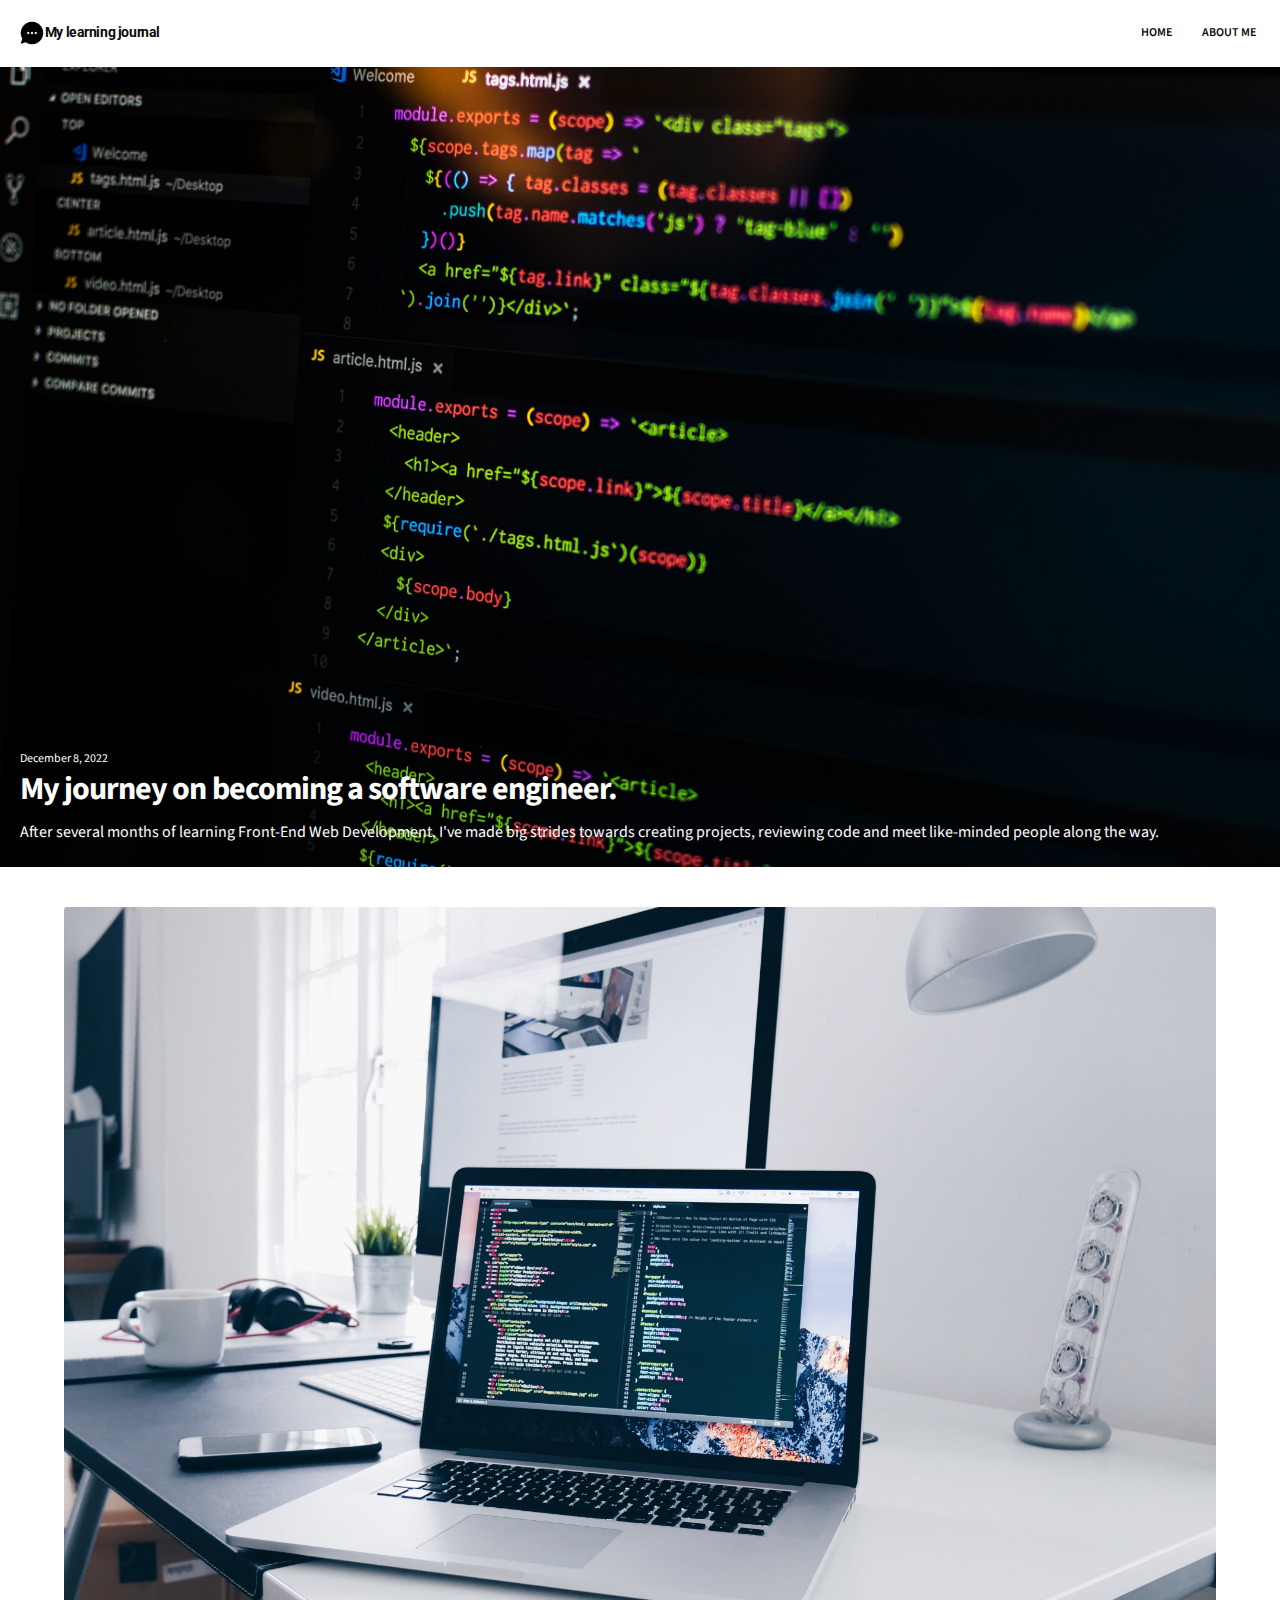
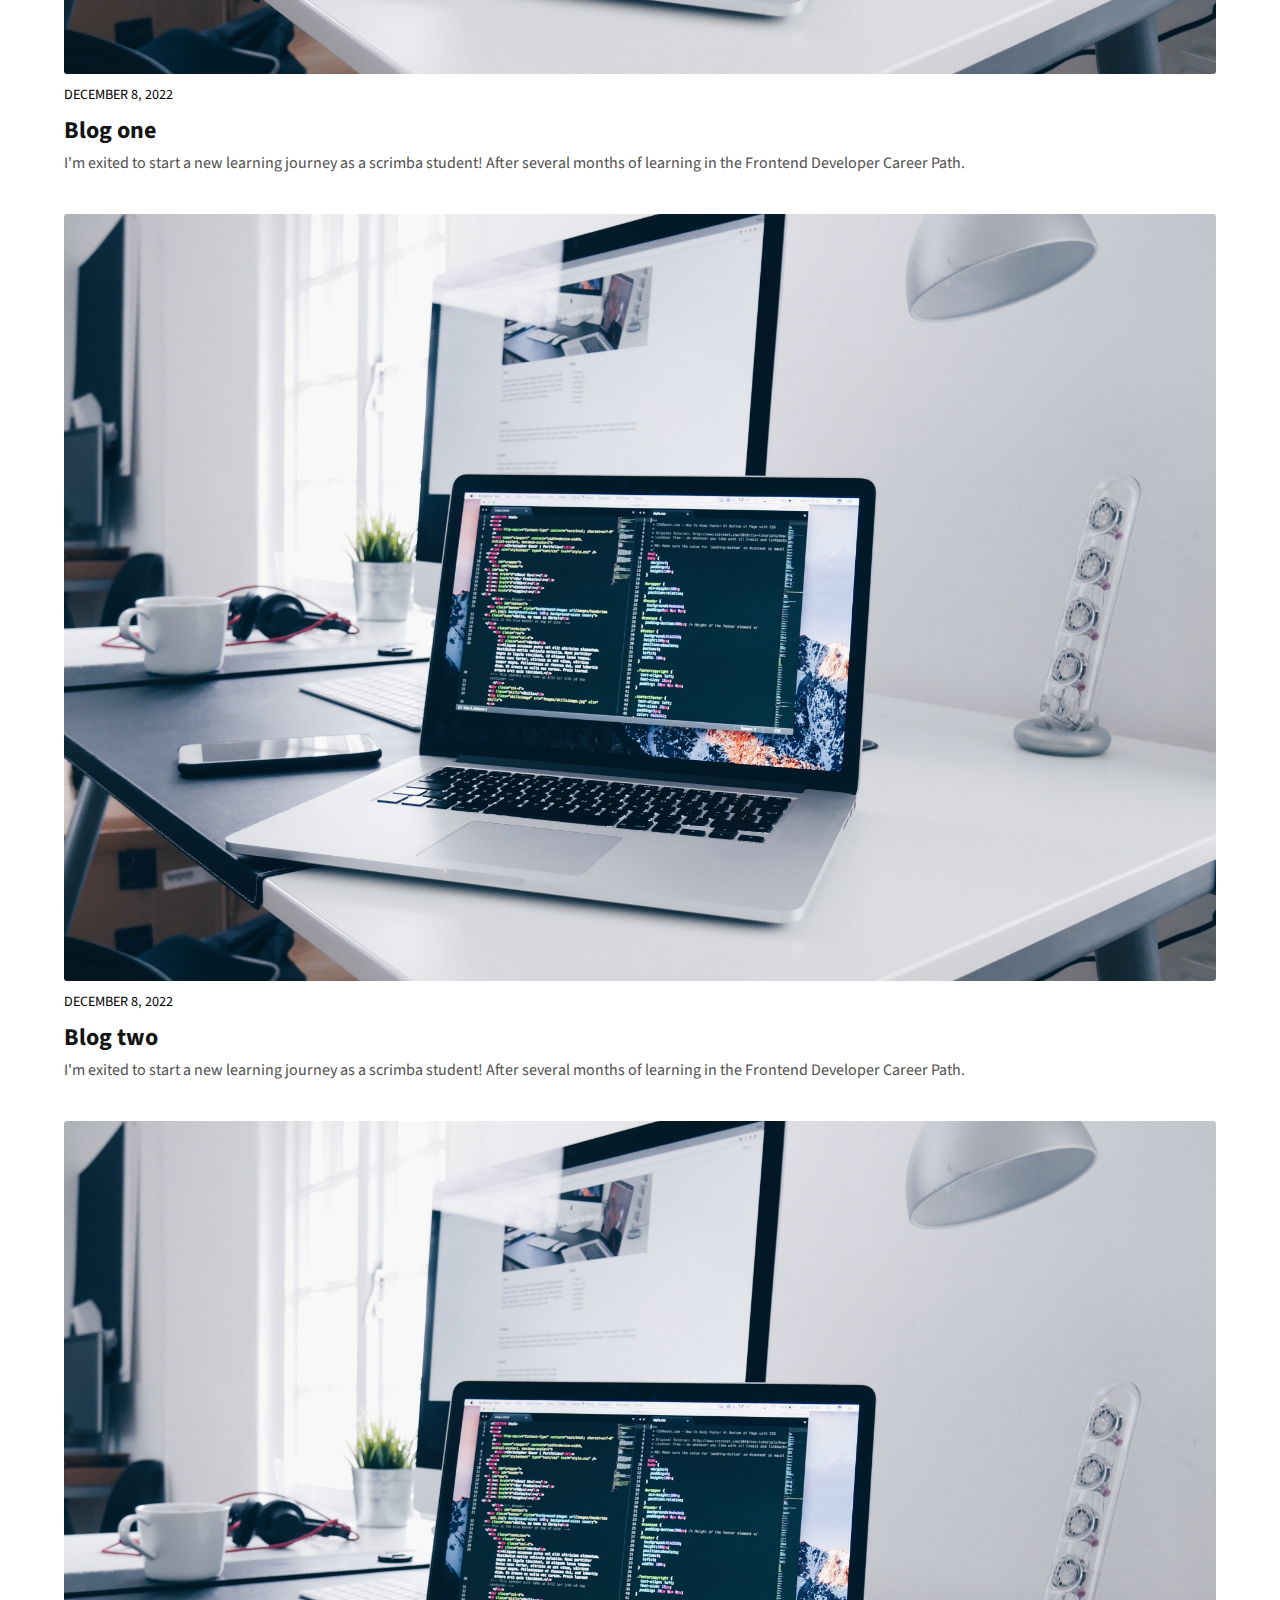
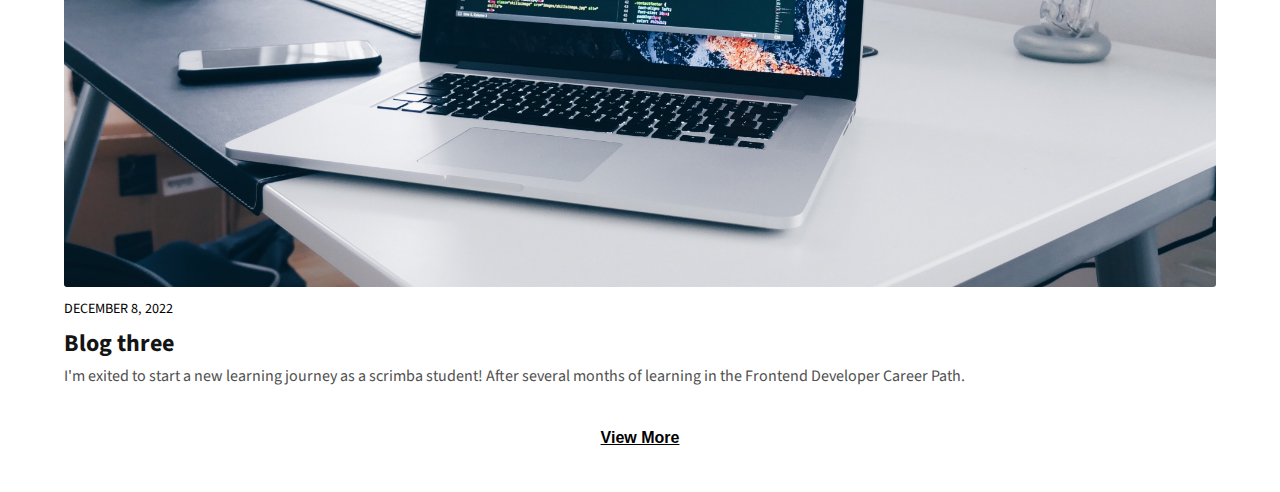
<file: index.html>
<!DOCTYPE html>
<html lang="en">
  <head>
    <meta charset="UTF-8" />
    <meta http-equiv="X-UA-Compatible" content="IE=edge" />
    <meta name="viewport" content="width=device-width, initial-scale=1.0" />
    <link rel="preconnect" href="https://fonts.googleapis.com" />
    <link rel="preconnect" href="https://fonts.gstatic.com" crossorigin />
    <link
      href="https://fonts.googleapis.com/css2?family=Roboto:wght@400;700;900&family=Source+Sans+Pro:wght@400;600;700&display=swap"
      rel="stylesheet"
    />
    <link rel="stylesheet" href="styles/style.css" />
    <title>Learning Journal</title>
  </head>
  <body>
    <header>
      <div class="container">
        <div class="icon">
          <img src="images/chat.png" alt="Chat icon" />
        </div>
        <div class="title">
          <h1>My learning journal</h1>
        </div>
      </div>
      <div class="links">
        <ol>
          <li>Home</li>
          <li>About me</li>
        </ol>
      </div>
    </header>
    <main>
      <section class="hero-container">
        <a href="blog.html">
          <img src="images/main.jpg" alt="" />
          <div class="hero-blog">
            <h2>December 8, 2022</h2>
            <p>My journey on becoming a software engineer.</p>
            <div class="hero-text">
              After several months of learning Front-End Web Development, I've
              made big strides towards creating projects, reviewing code and
              meet like-minded people along the way.
            </div>
          </div>
        </a>
      </section>
      <section class="blog-container">
        <div class="blog one">
          <img src="images/placholder.jpg" alt="" />
          <p>December 8, 2022</p>
          <h3>Blog one</h3>
          <div>
            I'm exited to start a new learning journey as a scrimba student!
            After several months of learning in the Frontend Developer Career
            Path.
          </div>
        </div>
        <div class="blog two">
          <img src="images/placholder.jpg" alt="" />
          <p>December 8, 2022</p>
          <h3>Blog two</h3>
          <div>
            I'm exited to start a new learning journey as a scrimba student!
            After several months of learning in the Frontend Developer Career
            Path.
          </div>
        </div>
        <div class="blog three">
          <img src="images/placholder.jpg" alt="" />
          <p>December 8, 2022</p>
          <h3>Blog three</h3>
          <div>
            I'm exited to start a new learning journey as a scrimba student!
            After several months of learning in the Frontend Developer Career
            Path.
          </div>
        </div>
        <div class="blog four hide">
          <img src="images/placholder.jpg" alt="" />
          <p>December 8, 2022</p>
          <h3>Blog four</h3>
          <div>
            I'm exited to start a new learning journey as a scrimba student!
            After several months of learning in the Frontend Developer Career
            Path.
          </div>
        </div>
        <div class="blog five hide">
          <img src="images/placholder.jpg" alt="" />
          <p>December 8, 2022</p>
          <h3>Blog five</h3>
          <div>
            I'm exited to start a new learning journey as a scrimba student!
            After several months of learning in the Frontend Developer Career
            Path.
          </div>
        </div>
        <div class="blog six hide">
          <img src="images/placholder.jpg" alt="" />
          <p>December 8, 2022</p>
          <h3>Blog six</h3>
          <div>
            I'm exited to start a new learning journey as a scrimba student!
            After several months of learning in the Frontend Developer Career
            Path.
          </div>
        </div>
      </section>
      <button id="view-more-btn">View More</button>
    </main>
    <script src="app.js"></script>
  </body>
</html>
</file>
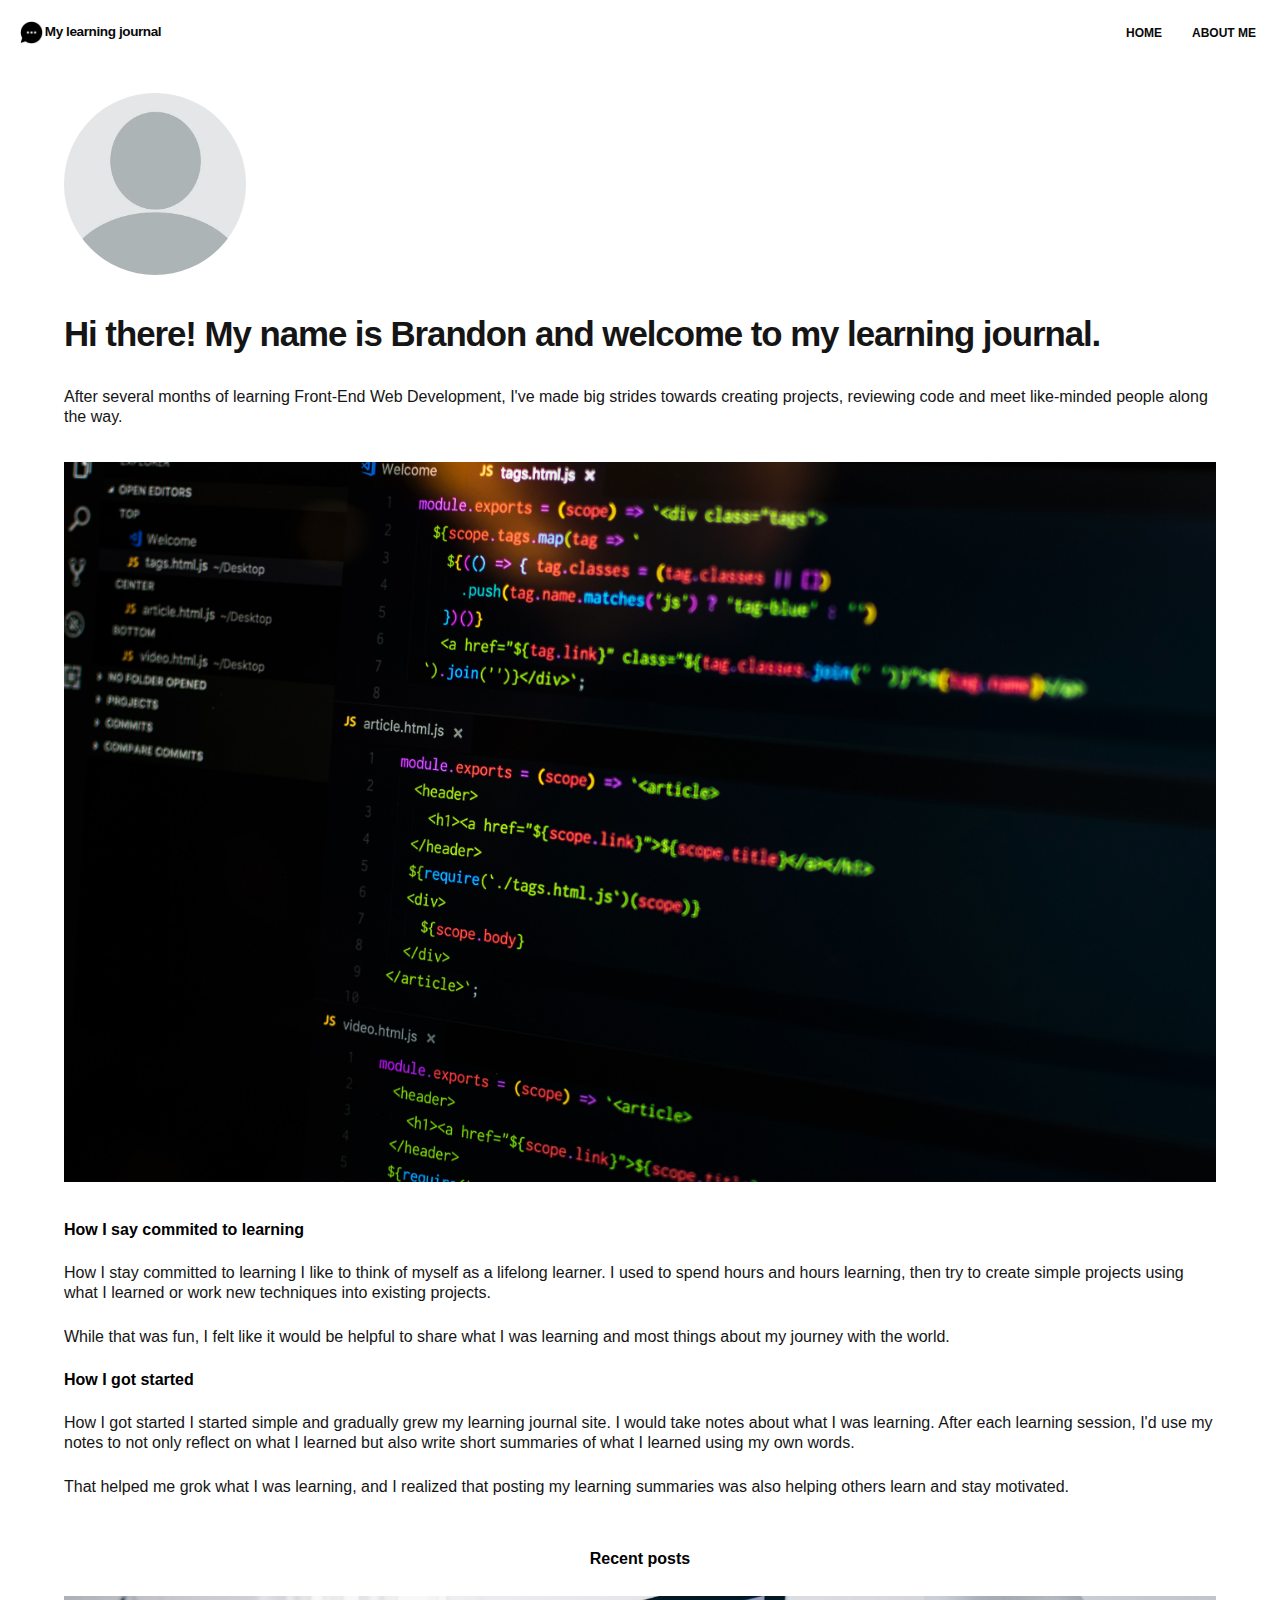
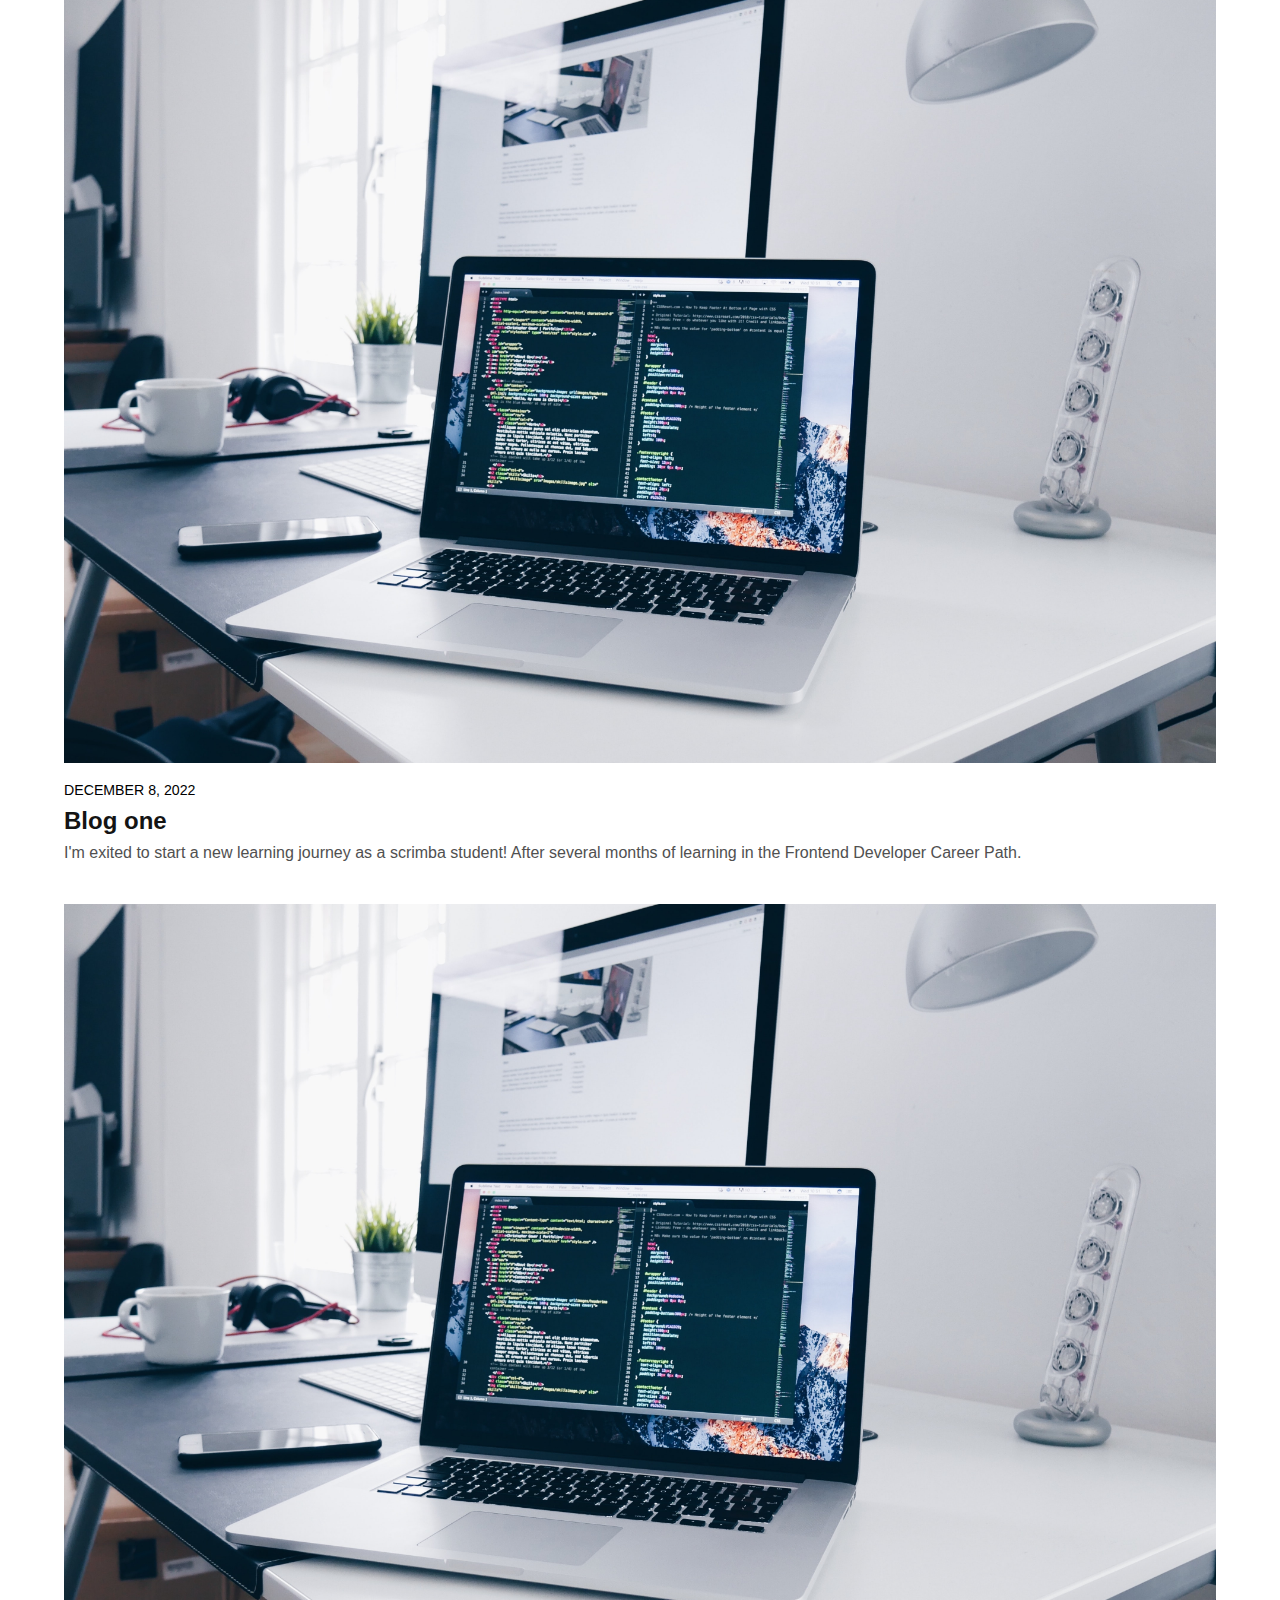
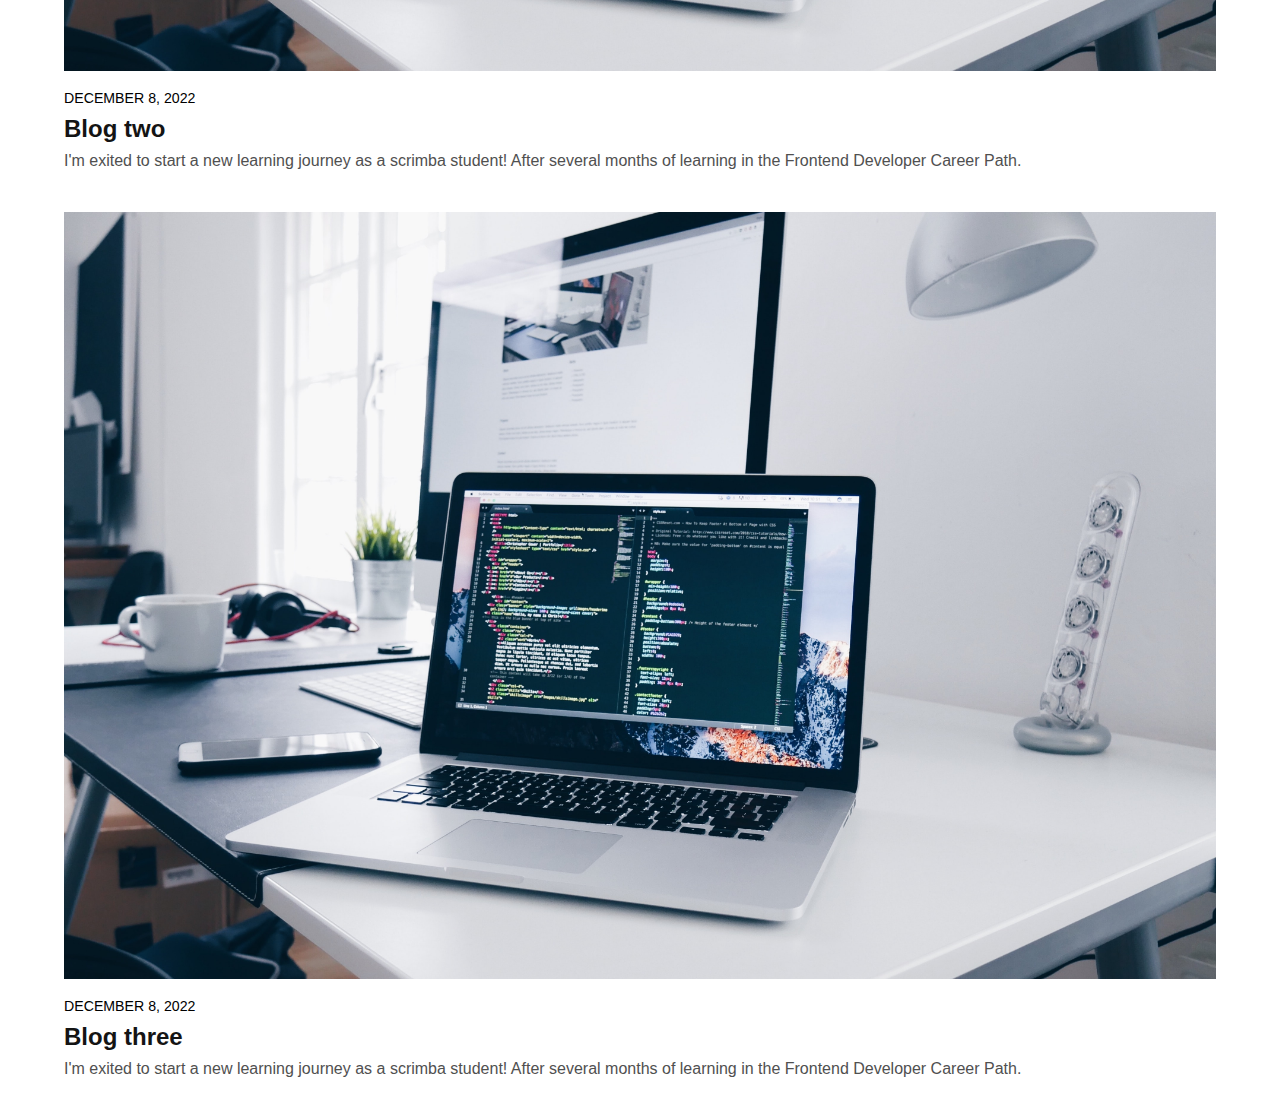
<file: about-me.html>
<!DOCTYPE html>
<html lang="en">
  <head>
    <meta charset="UTF-8" />
    <meta http-equiv="X-UA-Compatible" content="IE=edge" />
    <meta name="viewport" content="width=device-width, initial-scale=1.0" />
    <link rel="stylesheet" href="styles/about.css" />
    <title>Learning Journal</title>
  </head>
  <body>
    <header>
      <div class="container">
        <div class="icon">
          <img src="images/chat.png" alt="Chat icon" />
        </div>
        <div class="title">
          <h1>My learning journal</h1>
        </div>
      </div>
      <div class="links">
        <ol>
          <li><a href="index.html">Home</a></li>
          <li><a href="about-me.html">About me</a></li>
        </ol>
      </div>
    </header>
    <main>
      <section class="profile-container">
        <img src="images/profile.webp" alt=""/>
        <p>Hi there! My name is Brandon and welcome to my learning journal.</p>
      </section>
    
    <section class="hero-blog">
      <p>
        After several months of learning Front-End Web Development, I've made
        big strides towards creating projects, reviewing code and meet
        like-minded people along the way.
      </p>
      <img class="hero-img" src="images/main.jpg" alt="" />
      <div class="blog-details">
        <h3>How I say commited to learning</h3>
        <p>
          How I stay committed to learning I like to think of myself as a
          lifelong learner. I used to spend hours and hours learning, then try
          to create simple projects using what I learned or work new techniques
          into existing projects.
        </p>
        <p>
          While that was fun, I felt like it would be helpful to share what I
          was learning and most things about my journey with the world.
        </p>
        <h3>How I got started</h3>
        <p>
          How I got started I started simple and gradually grew my learning
          journal site. I would take notes about what I was learning. After each
          learning session, I'd use my notes to not only reflect on what I
          learned but also write short summaries of what I learned using my own
          words.
        </p>
        <p id="lastPara">
          That helped me grok what I was learning, and I realized that posting
          my learning summaries was also helping others learn and stay
          motivated.
        </p>
      </div>
    </section>

    <section class="recent-posts">
      <div class="recent-title">Recent posts</div>
      <div class="blog one">
        <img src="images/placholder.jpg" alt="" />
        <p>December 8, 2022</p>
        <h3>Blog one</h3>
        <div>
          I'm exited to start a new learning journey as a scrimba student! After
          several months of learning in the Frontend Developer Career Path.
        </div>
      </div>
      <div class="blog two">
        <img src="images/placholder.jpg" alt="" />
        <p>December 8, 2022</p>
        <h3>Blog two</h3>
        <div>
          I'm exited to start a new learning journey as a scrimba student! After
          several months of learning in the Frontend Developer Career Path.
        </div>
      </div>
      <div class="blog three">
        <img src="images/placholder.jpg" alt="" />
        <p>December 8, 2022</p>
        <h3>Blog three</h3>
        <div>
          I'm exited to start a new learning journey as a scrimba student! After
          several months of learning in the Frontend Developer Career Path.
        </div>
      </div>
    </section>
</main>
  </body>
</html>
</file>
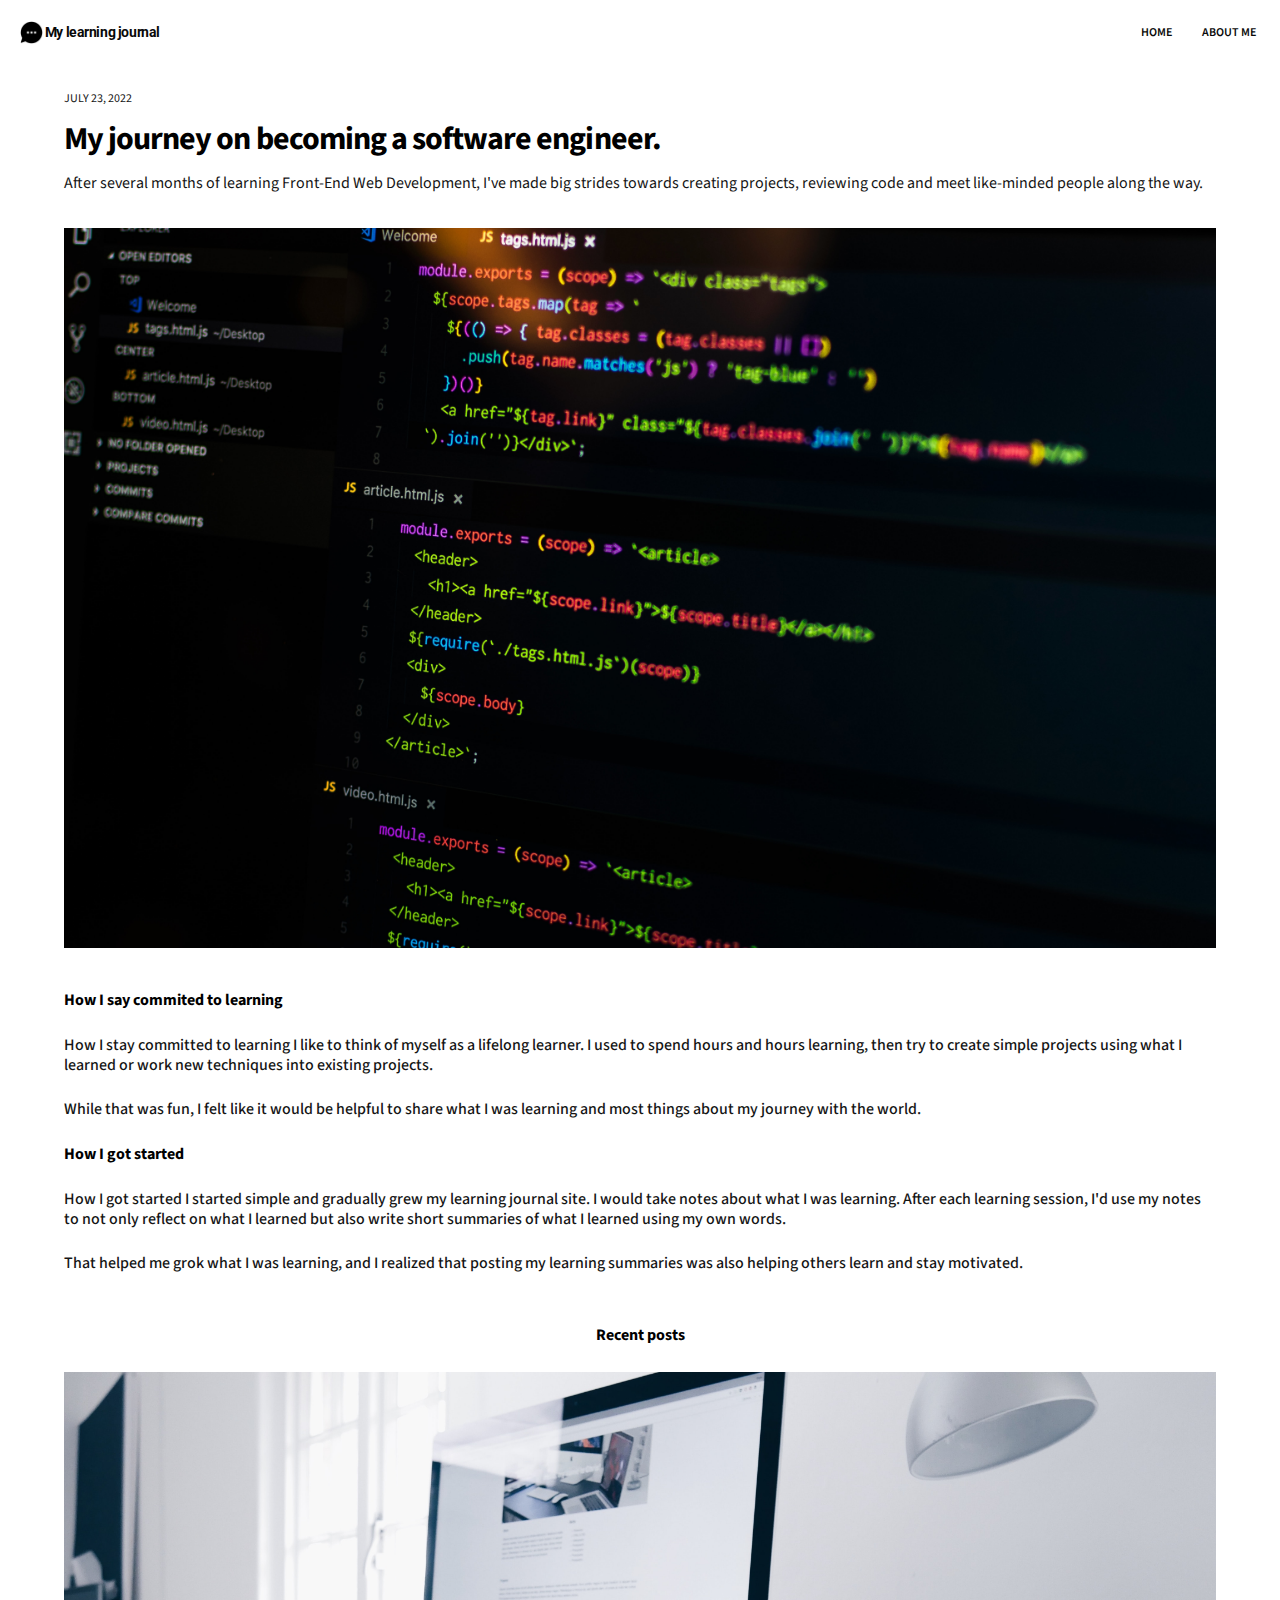
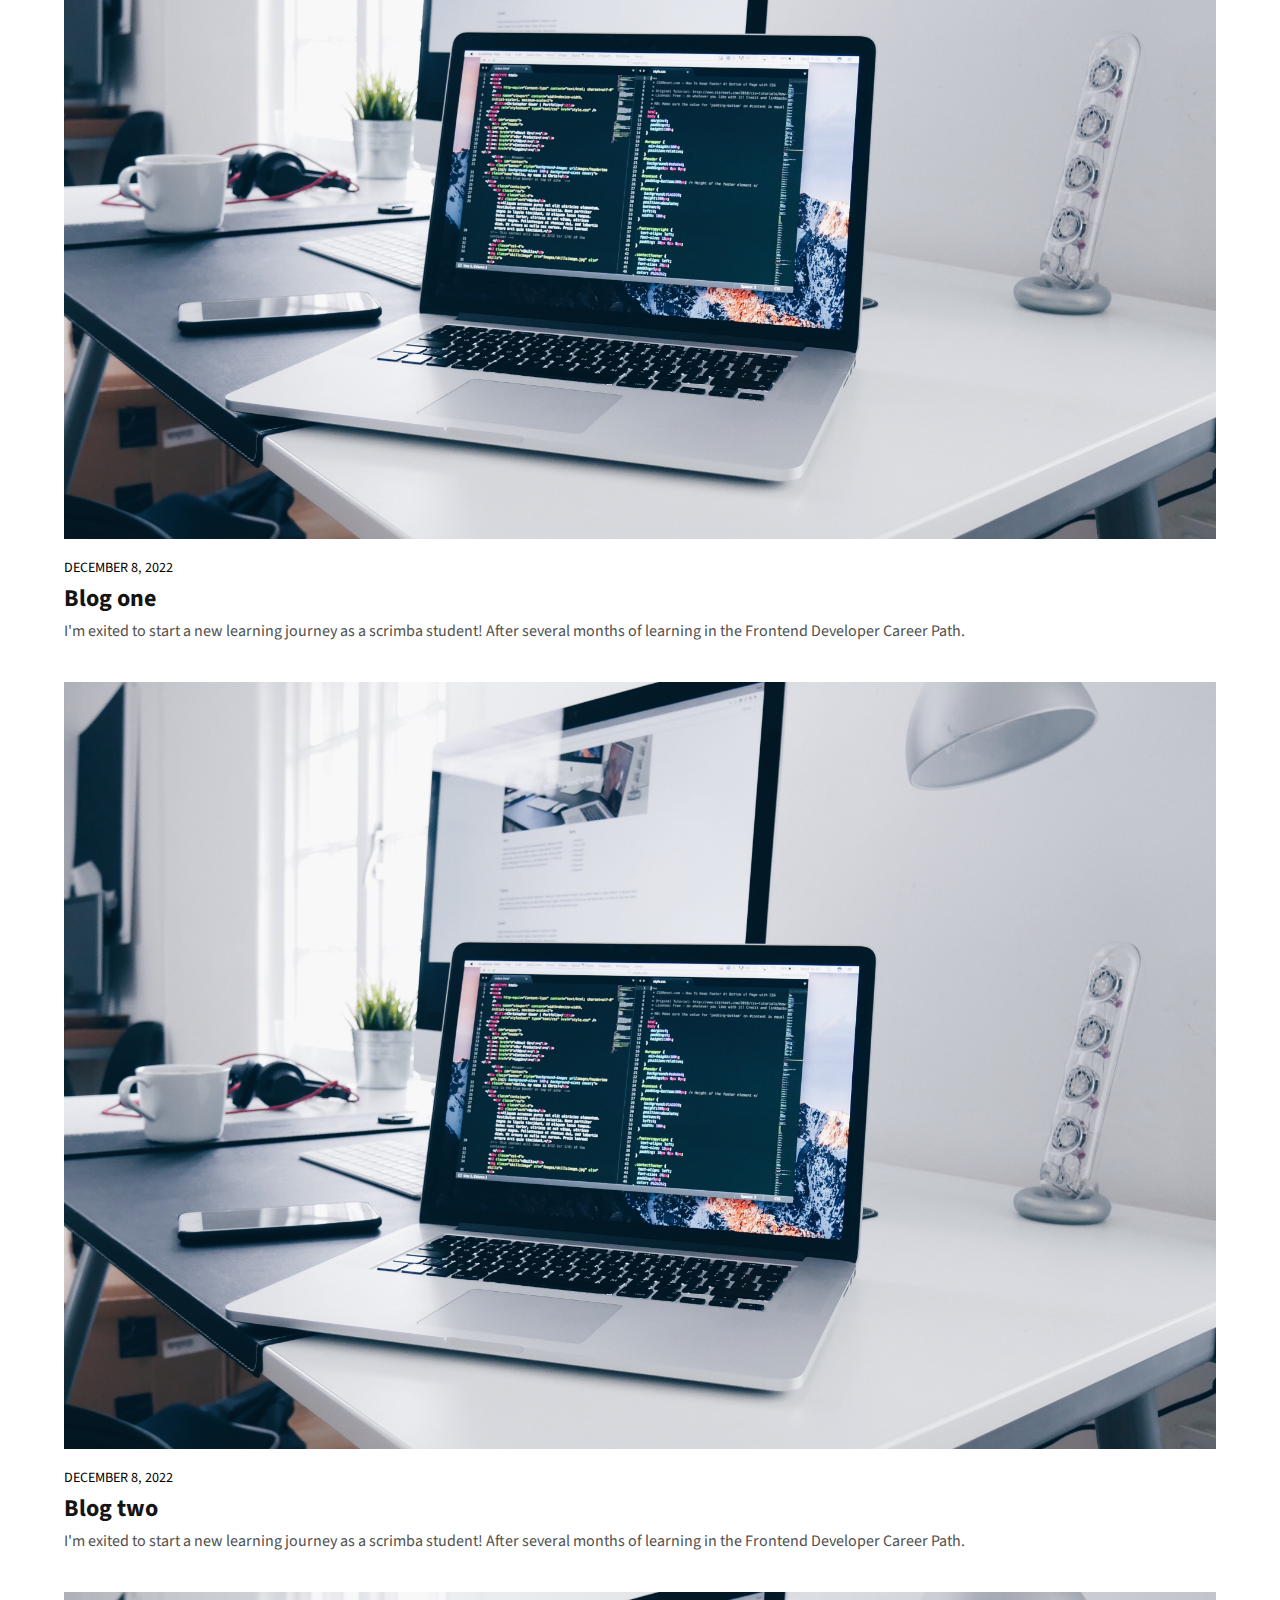
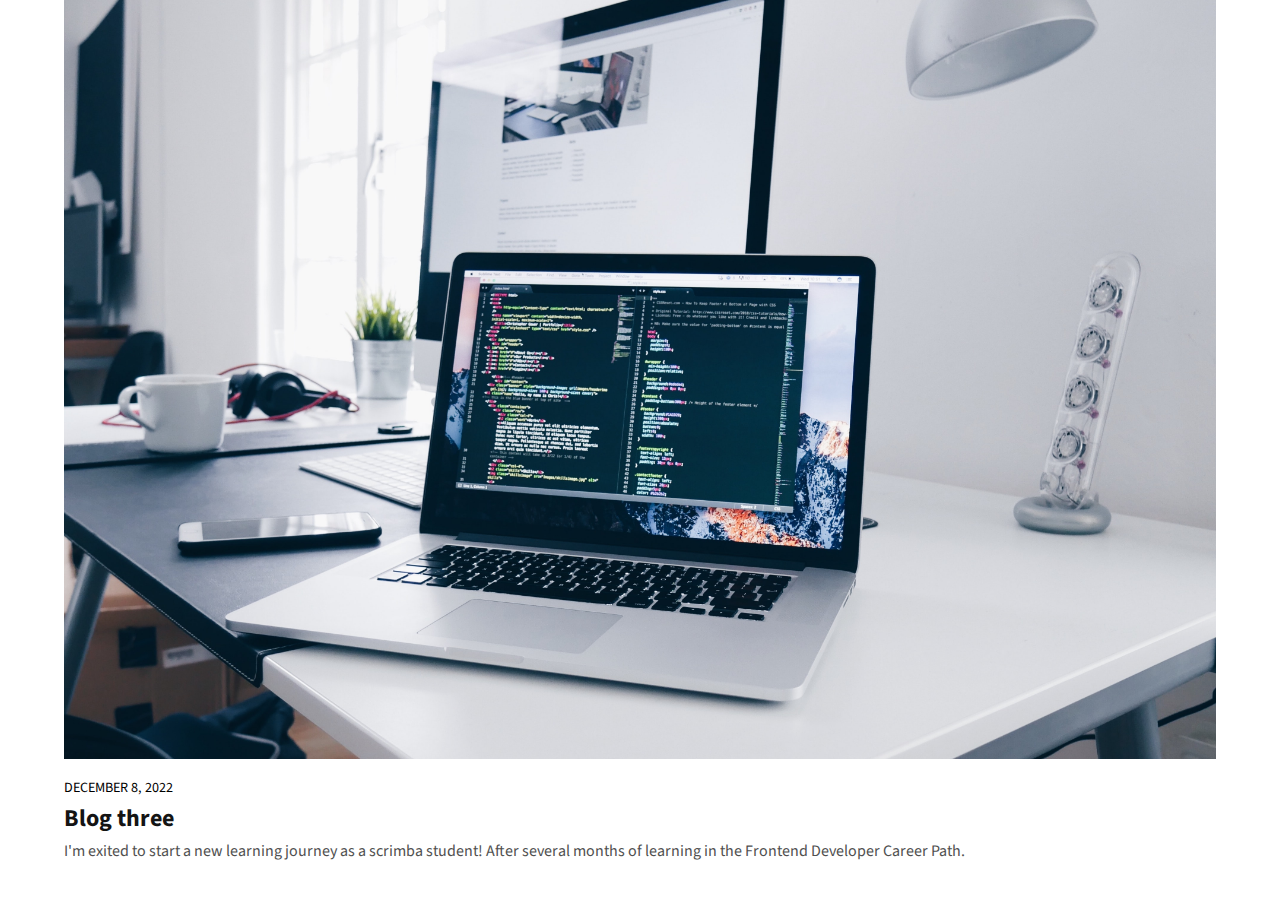
<file: blog.html>
<!DOCTYPE html>
<html lang="en">
  <head>
    <meta charset="UTF-8" />
    <meta http-equiv="X-UA-Compatible" content="IE=edge" />
    <meta name="viewport" content="width=device-width, initial-scale=1.0" />
    <link rel="preconnect" href="https://fonts.googleapis.com" />
    <link rel="preconnect" href="https://fonts.gstatic.com" crossorigin />
    <link
      href="https://fonts.googleapis.com/css2?family=Roboto:wght@400;700;900&family=Source+Sans+Pro:wght@400;600;700&display=swap"
      rel="stylesheet"
    />
    <link rel="stylesheet" href="styles/blog.css" />
    <title>Learning Journal</title>
  </head>
  <body>
    <header>
      <div class="container">
        <div class="icon">
          <img src="images/chat.png" alt="Chat icon" />
        </div>
        <div class="title">
          <h1>My learning journal</h1>
        </div>
      </div>
      <div class="links">
        <ol>
          <li><a href="index.html">Home</a></li>
          <li><a href="about-me.html">About me</a></li>
        </ol>
      </div>
    </header>
    <main>
      <section class="hero-blog">
        <div class="date">july 23, 2022</div>
        <h2>My journey on becoming a software engineer.</h2>
        <p>
          After several months of learning Front-End Web Development, I've made
          big strides towards creating projects, reviewing code and meet
          like-minded people along the way.
        </p>
        <img class="hero-img" src="images/main.jpg" alt=""/>
        <div class="blog-details">
          <h3>How I say commited to learning</h3>
          <p>
            How I stay committed to learning I like to think of myself as a
            lifelong learner. I used to spend hours and hours learning, then try
            to create simple projects using what I learned or work new
            techniques into existing projects.
          </p>
          <p>
            While that was fun, I felt like it would be helpful to share what I
            was learning and most things about my journey with the world.
          </p>
          <h3>How I got started</h3>
          <p>
            How I got started I started simple and gradually grew my learning
            journal site. I would take notes about what I was learning. After
            each learning session, I'd use my notes to not only reflect on what
            I learned but also write short summaries of what I learned using my
            own words.
          </p>
          <p id="lastPara">
            That helped me grok what I was learning, and I realized that posting
            my learning summaries was also helping others learn and stay
            motivated.
          </p>
        </div>
      </section>

      <section class="recent-posts">
        <div class="recent-title">Recent posts</div>
        <div class="blog one">
          <img src="images/placholder.jpg" alt=""/>
          <p>December 8, 2022</p>
          <h3>Blog one</h3>
          <div>
            I'm exited to start a new learning journey as a scrimba student!
            After several months of learning in the Frontend Developer Career
            Path.
          </div>
        </div>
        <div class="blog two">
          <img src="images/placholder.jpg" alt="" />
          <p>December 8, 2022</p>
          <h3>Blog two</h3>
          <div>
            I'm exited to start a new learning journey as a scrimba student!
            After several months of learning in the Frontend Developer Career
            Path.
          </div>
        </div>
        <div class="blog three">
          <img src="images/placholder.jpg" alt=""/>
          <p>December 8, 2022</p>
          <h3>Blog three</h3>
          <div>
            I'm exited to start a new learning journey as a scrimba student!
            After several months of learning in the Frontend Developer Career
            Path.
          </div>
        </div>
      </section>
    </main>
  </body>
</html>
</file>
<file: styles/style.css>
body {
  margin: 0;
  font-size: 16px;
  font-family: "Source Sans Pro", sans-serif;
}

/* --------HEADER-------- */

header {
  display: flex;
  justify-content: space-between;
  padding: 1.309375em 1.5em 1.440625em 1.25em;
  align-items: center;
  color: #090909;
}

.container {
  display: flex;
  align-items: center;
}

.icon {
  width: 23.16px;
  height: 23.16px;
  margin-right: 0.1em;
}

header img {
  display: block;
}

h1 {
  font-size: 0.847rem;
  margin: 0;
  font-family: "Roboto", sans-serif;
  font-weight: 700;
  line-height: 108.2%;
  letter-spacing: -0.03em;
}

header ol {
  list-style: none;
  display: flex;
  font-size: 0.75rem;
  margin: 0;
  gap: 2.5em;
  text-transform: uppercase;
  font-weight: 600;
}

/* --------Main-------- */

.hero-container {
  position: relative;
  display: inline-block;
}

.hero-container img {
  max-width: 100%;
  display: block;
  margin: auto;
  padding: auto;
}

.hero-blog {
  color: #ffffff;
  padding: 1.5625em 1.25em;
  position: absolute;
  top: 0;
  bottom: 0;
  left: 0;
  right: 0;
  display: flex;
  flex-direction: column;
  justify-content: end;
}

.hero-blog h2 {
  font-size: 0.75rem;
  line-height: 15px;
  margin-bottom: 0.5em;
  font-style: normal;
  font-weight: 400;
}
.hero-blog p {
  margin-top: 0;
  margin-bottom: 0.5em;
  font-weight: 700;
  font-size: 2rem;
  line-height: 108.2%;
  letter-spacing: -0.03em;
}
.hero-blog div {
  font-size: 1rem;
  line-height: 20px;
}

.blog-container {
    margin-top: 2.125em;
    width: 90%;
    margin-left: auto;
    margin-right: auto;
    display: flex;
    flex-direction: column;
}

.blog img {
   width: 100%;
    display: block;
    margin: auto;
    border-radius: 3px;
}

.blog p {
    margin-top: 0.875em;
    margin-bottom: 0;
    color: #000000;
    font-size: 0.886rem;
    line-height: 18px;
    text-transform: uppercase;
}

.blog h3 {
    margin-top: 0.5625em;
    margin-bottom: 0;
    color: #141414;
    font-weight: 700;
    font-size: 1.5rem;
    line-height: 26px;

}

.blog div {
    margin-top: 0.5625em;
    margin-bottom: 2.5625em;
    color: #505050;
    font-size: 1rem;
    line-height: 20px;
}

button {
    display: block;
    margin: auto;
    background: #FFFFFF;
    border: none;
    cursor: pointer;
    font-weight: 700;
    font-size: 1rem;
    line-height: 20px;
    text-decoration-line: underline;
    margin-bottom: 2.6875em;

}
button:hover {
    color: rgb(117, 115, 115);
}
</file>
<file: styles/about.css>
body {
  margin: 0;
  font-size: 16px;
  font-family: "Source Sans Pro", sans-serif;
}

/* --------HEADER-------- */

header {
  display: flex;
  justify-content: space-between;
  padding: 1.309375em 1.5em 1.440625em 1.25em;
  align-items: center;
  color: #090909;
}

.container {
  display: flex;
  align-items: center;
}

.icon {
  width: 23.16px;
  height: 23.16px;
  margin-right: 0.1em;
}

header img {
  display: block;
}

h1 {
  font-size: 0.847rem;
  margin: 0;
  font-family: "Roboto", sans-serif;
  font-weight: 700;
  line-height: 108.2%;
  letter-spacing: -0.03em;
}

header ol {
  list-style: none;
  display: flex;
  font-size: 0.75rem;
  margin: 0;
  gap: 2.5em;
  text-transform: uppercase;
  font-weight: 600;
}

header ol a {
  text-decoration: none;
  color: inherit;
}

/*---------MAIN---------*/

main {
  width: 90%;
  display: flex;
  flex-direction: column;
  margin: auto;
}

img {
  max-width: 100%;
}

.profile-container {
  margin-top: 1.625em;
}

.profile-container p {
  font-style: normal;
  font-weight: 700;
  letter-spacing: -0.03em;
font-size: 2.177rem;
  color: #151515;
  margin-bottom: 0.5em;
}

.profile-container img {
  width: 11.375rem;
  border-radius: 50%;
}
.hero-blog h2 {
  margin-top: 0.5em;
  font-weight: 700;
  font-size: 2rem;
  line-height: 108.2%;
  letter-spacing: -0.03em;
  margin-bottom: 0.5001em;
}

.hero-blog p {
  font-size: 1rem;
  font-weight: 400;
  line-height: 20px;
  color: #151515;
  margin-bottom: 2.1875em;
}

.hero-img {
  margin-bottom: 2.1875em;
}

.blog-details h3 {
  margin-top: 0;
  font-size: 1rem;
  font-weight: 700;
  margin-bottom: 1.5em;
}

.blog-details p {
  margin-top: 0;
  margin-bottom: 1.5em;

  font-weight: 500;
  line-height: 20px;
}

#lastPara {
  margin-bottom: 0;
}

.recent-title {
  text-align: center;
  font-size: 1rem;
  font-weight: 700;
  line-height: 20px;
  color: #000000;
  margin-top: 3.25em;
  margin-bottom: 1.6875em;
}

.blog img {
  margin-top: 0;
}

.blog p {
  font-weight: 400;
  text-transform: uppercase;
  font-size: 0.886rem;
  line-height: 18px;
  color: #000000;
  margin-bottom: 0.635em;
}

.blog h3 {
  margin-top: 0;
  font-size: 24px;
  font-weight: 700;
  line-height: 108.2%;
  color: #141414;
  margin-bottom: 0.38em;
}

.blog div {
  font-size: 1rem;
  font-weight: 400;
  line-height: 125%;
  font-style: normal;
  color: #505050;
  margin-bottom: 2.5625em;
}
</file>
<file: styles/blog.css>
body {
  margin: 0;
  font-size: 16px;
  font-family: "Source Sans Pro", sans-serif;
}

/* --------HEADER-------- */

header {
  display: flex;
  justify-content: space-between;
  padding: 1.309375em 1.5em 1.440625em 1.25em;
  align-items: center;
  color: #090909;
}

.container {
  display: flex;
  align-items: center;
}

.icon {
  width: 23.16px;
  height: 23.16px;
  margin-right: 0.1em;
}

header img {
  display: block;
}

h1 {
  font-size: 0.847rem;
  margin: 0;
  font-family: "Roboto", sans-serif;
  font-weight: 700;
  line-height: 108.2%;
  letter-spacing: -0.03em;
}

header ol {
  list-style: none;
  display: flex;
  font-size: 0.75rem;
  margin: 0;
  gap: 2.5em;
  text-transform: uppercase;
  font-weight: 600;
}

header ol a {
  text-decoration: none;
  color: inherit;
}
/* --------MAIN-------- */

main {
  width: 90%;
  display: flex;
  flex-direction: column;
  margin: auto;
}

img {
  max-width: 100%;
}

.date {
  text-transform: uppercase;
  font-size: 0.75rem;
  line-height: 15px;
  margin-top: 2em;
  margin-bottom: 1em;
  color: #151515;
}

.hero-blog h2 {
  margin-top: 0.5em;
  font-weight: 700;
  font-size: 2rem;
  line-height: 108.2%;
  letter-spacing: -0.03em;
  margin-bottom: 0.5001em;
}

.hero-blog p {
  font-size: 1rem;
  font-weight: 400;
  line-height: 20px;
  color: #151515;
  margin-bottom: 2.1875em;
  
}

.hero-img {
  margin-bottom: 2.1875em;
}

.blog-details h3 {
  margin-top: 0;
  font-size: 1rem;
  font-weight: 700;
  margin-bottom: 1.5em;
}

.blog-details p {
  margin-top: 0;
  margin-bottom: 1.5em;
  
  font-weight: 500;
  line-height: 20px;
}

#lastPara {
  margin-bottom: 0;
}

.recent-title {
text-align: center;
font-size: 1rem;
font-weight: 700;
line-height: 20px;
color: #000000;
margin-top: 3.25em;
margin-bottom: 1.6875em;
}

.blog img {
  margin-top: 0;
}

.blog p {
  font-weight: 400;
  text-transform: uppercase;
  font-size: 0.886rem;
  line-height: 18px;
  color: #000000;
  margin-bottom: 0.635em;
}

.blog h3 {
  margin-top: 0;
  font-size: 24px;
  font-weight: 700;
  line-height: 108.2%;
  color: #141414;
  margin-bottom: 0.38em;
}

.blog div {
  font-size: 1rem;
  font-weight: 400;
  line-height: 125%;
  font-style: normal;
  color: #505050;
  margin-bottom: 2.5625em;
}
</file>
